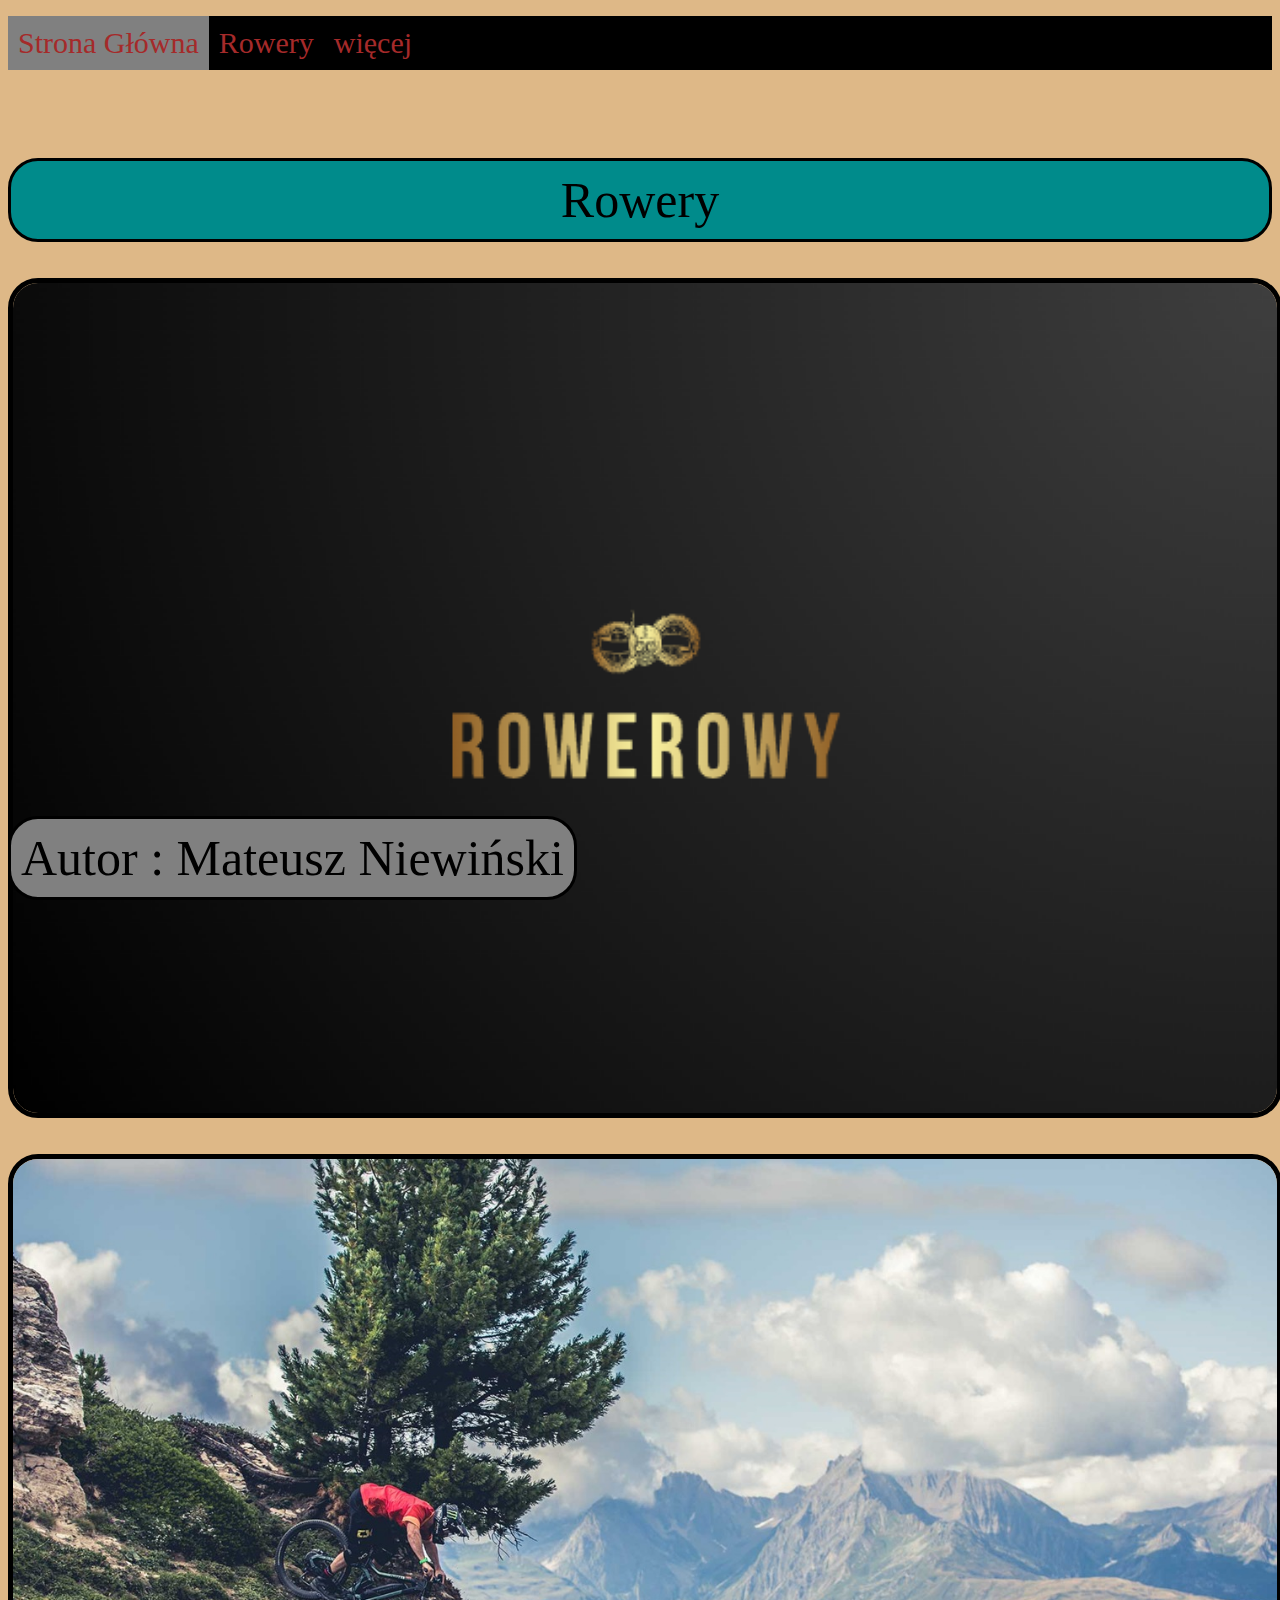
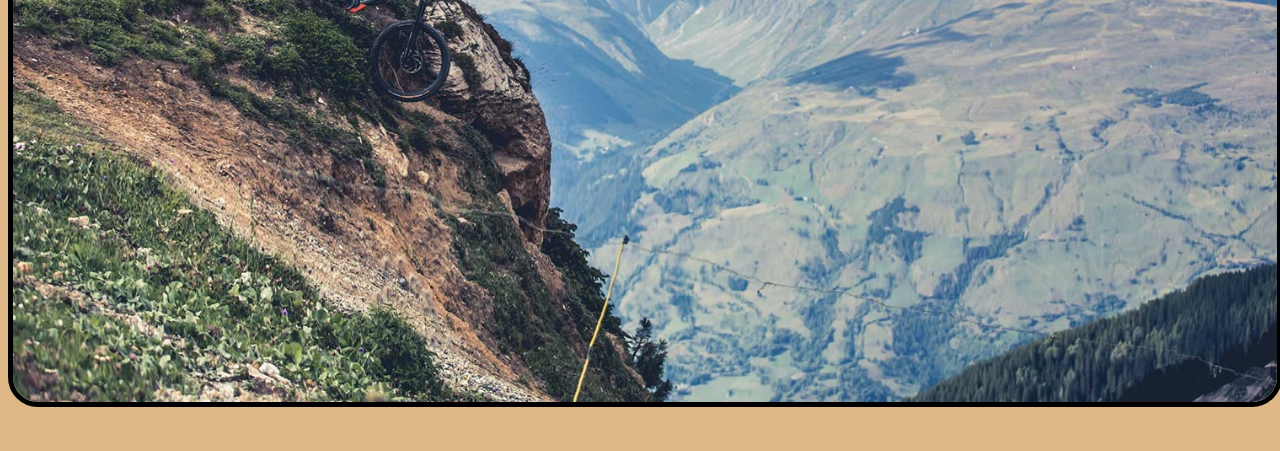
<file: index.html>
<!doctype html>
<html>
<head>
<meta charset="utf-8">
<title>Warszawa</title>
	<link rel="stylesheet" type="text/css" href="css_strona główna.css">
</head>
<body>
	<ul>
    	<li><a href="index.html" title="Kliknij aby przejść do strony gównej" class="active">Strona Główna</a></li>
		<li><a href= "rowery.html" title="Kliknij aby przejść do strony z kontaktami">Rowery</a></li>
    	<li><a href="informacje.html" title="Kliknij aby przejść do strony informacij" >więcej</a></li>
	</ul>
	<br>
	<br>
	<br>
	<br>
	<div>Rowery</div>
	<br>
	<br>
	<a><img src="zd 7/rowerowy logo (1).png" alt="logo" class="center img-radius responsive right"></a>
	<br>
	<br>
	<a><img src="zd 7/główna.jpg" alt="rower" class="center img-radius responsive left"></a>
<br>
<br>

<div class="stopa">
	Autor : Mateusz Niewiński</div>
</body>
</html>
</file>
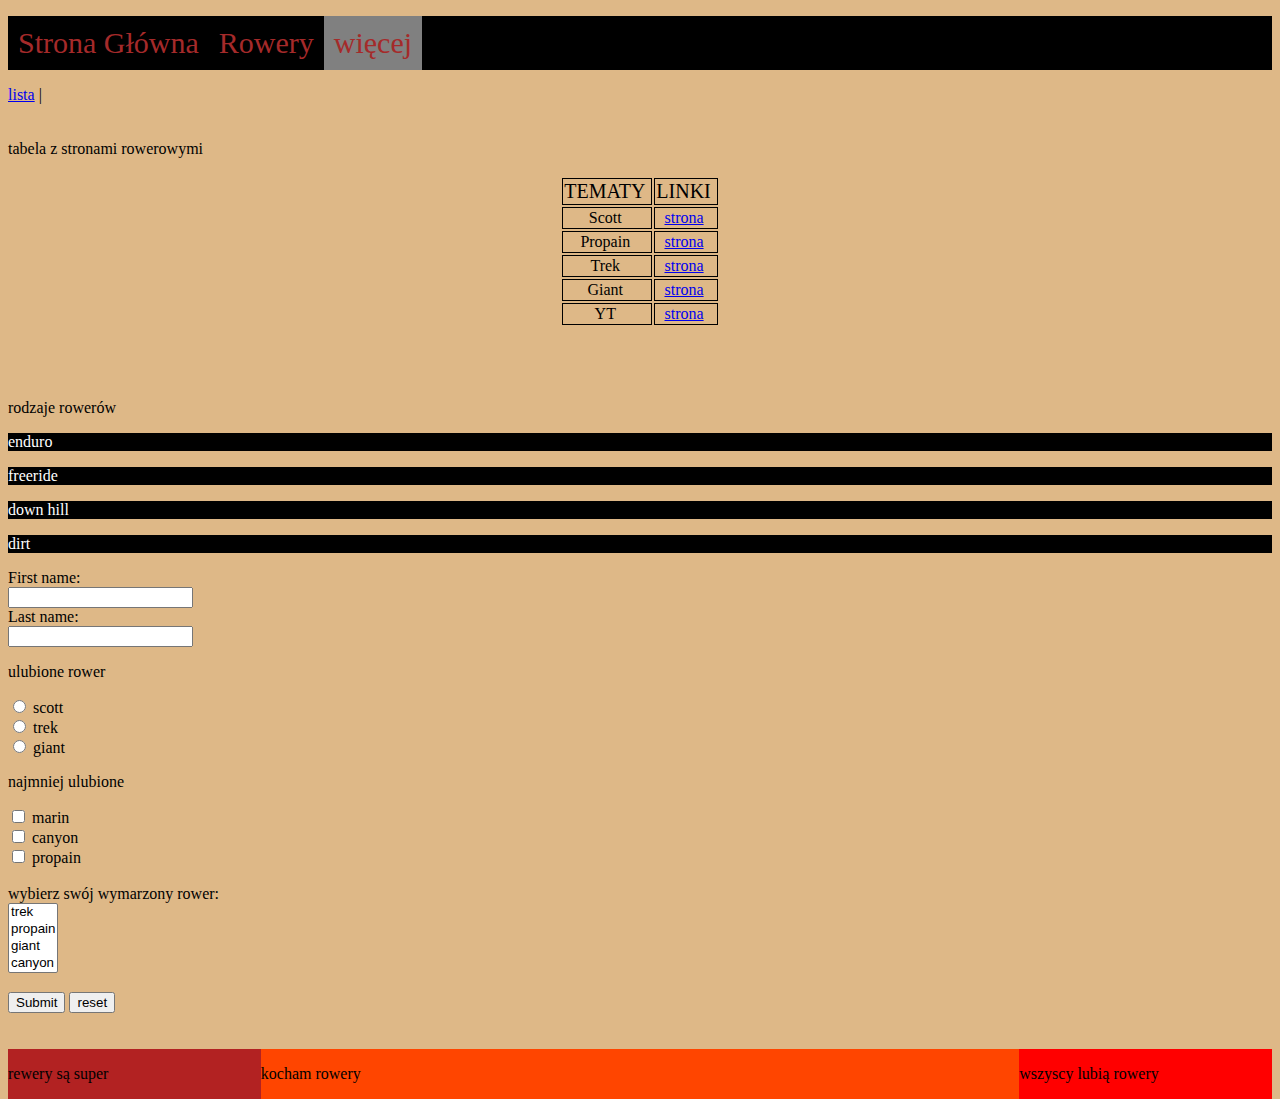
<file: informacje.html>
<!doctype html>
<html>
<head>
<meta charset="utf-8">
<title>informacje</title>
	<link rel="stylesheet" type="text/css" href="css_informacje.css">
</head>
<body>
	<ul>
    	<li><a href="index.html" title="Kliknij aby przejść do strony gównej" >Strona Główna</a></li>
		<li><a href= "rowery.html" title="Kliknij aby przejść do strony z kontaktami">Rowery</a></li>
    	<li><a href="informacje.html" title="Kliknij aby przejść do strony informacij" class="active">więcej</a></li>
	</ul>
<a href="#lista">lista</a> |
<br>
<br>
<br>
<div>tabela z stronami rowerowymi</div>
<br>
<table>
    <tr>
      <td class="tabela">TEMATY&nbsp;</td>
      <td class="tabela">LINKI&nbsp;</td>
    </tr>
    <tr>
      <td>Scott&nbsp;</td>
      <td><a href="https://www.scott.pl/start" target="_blank">strona</a>&nbsp;</td>
    </tr>
    <tr>
      <td>Propain&nbsp;</td>
      <td><a href="https://www.propain-bikes.com/en/" target="_blank">strona</a>&nbsp;</td>
    </tr>
    <tr>
      <td>Trek&nbsp;</td>
      <td><a href="https://www.trekbikes.com/pl/pl_PL/" target="_blank">strona</a>&nbsp;</td>
    </tr>
    <tr>
      <td>Giant&nbsp;</td>
      <td><a href="https://www.giant-bicycles.com/pl" target="_blank">strona</a>&nbsp;</td>
    </tr>
    <tr>
      <td>YT&nbsp;</td>
      <td><a href="https://www.yt-industries.com/" target="_blank">strona</a>&nbsp;</td>
    </tr>
</table>
<br>
<br>
<br>
<br>
<div id="lista">rodzaje rowerów</div>
	<ul>
		<li>enduro</li>
	</ul>
	<ul>
		<li>freeride</li>
	</ul>
	<ul>
		<li>down hill</li>
	</ul>
	<ul>
		<li>dirt</li>
	</ul>
<form>
  <label for="fname">First name:</label><br>
  <input type="text" id="fname" name="fname"><br>
  <label for="lname">Last name:</label><br>
  <input type="text" id="lname" name="lname">
</form>
	<p>ulubione rower</p>
<form>
  <input type="radio" id="html" name="fav_language" value="HTML">
  <label for="html">scott</label><br>
  <input type="radio" id="css" name="fav_language" value="CSS">
  <label for="css">trek</label><br>
  <input type="radio" id="javascript" name="fav_language" value="JavaScript">
  <label for="javascript">giant</label>
</form>
<form>
	<p>najmniej ulubione</p>
  <input type="checkbox" id="vehicle1" name="vehicle1" value="Bike">
  <label for="vehicle1"> marin</label><br>
  <input type="checkbox" id="vehicle2" name="vehicle2" value="Car">
  <label for="vehicle2"> canyon</label><br>
  <input type="checkbox" id="vehicle3" name="vehicle3" value="Boat">
  <label for="vehicle3"> propain</label>
   <br>
  <br>
  <label for="cars">wybierz swój wymarzony rower:</label>
  <br>
<select id="cars" name="cars" size="4" multiple>
  <option value="volvo">trek</option>
  <option value="saab">propain</option>
  <option value="fiat">giant</option>
  <option value="audi">canyon</option>
</select>
  <br>
  <br>
  <input type="submit" value="Submit">
  <input type="reset" value="reset">
</form>
<br>
<br>
<div class="left">
	<p>rewery są super</p>
	</div>
<div class="main">
	<p>kocham rowery</p>
	</div>
<div class="right">
	<p>wszyscy lubią rowery</p>
	</div>
</body>
</html>
</file>
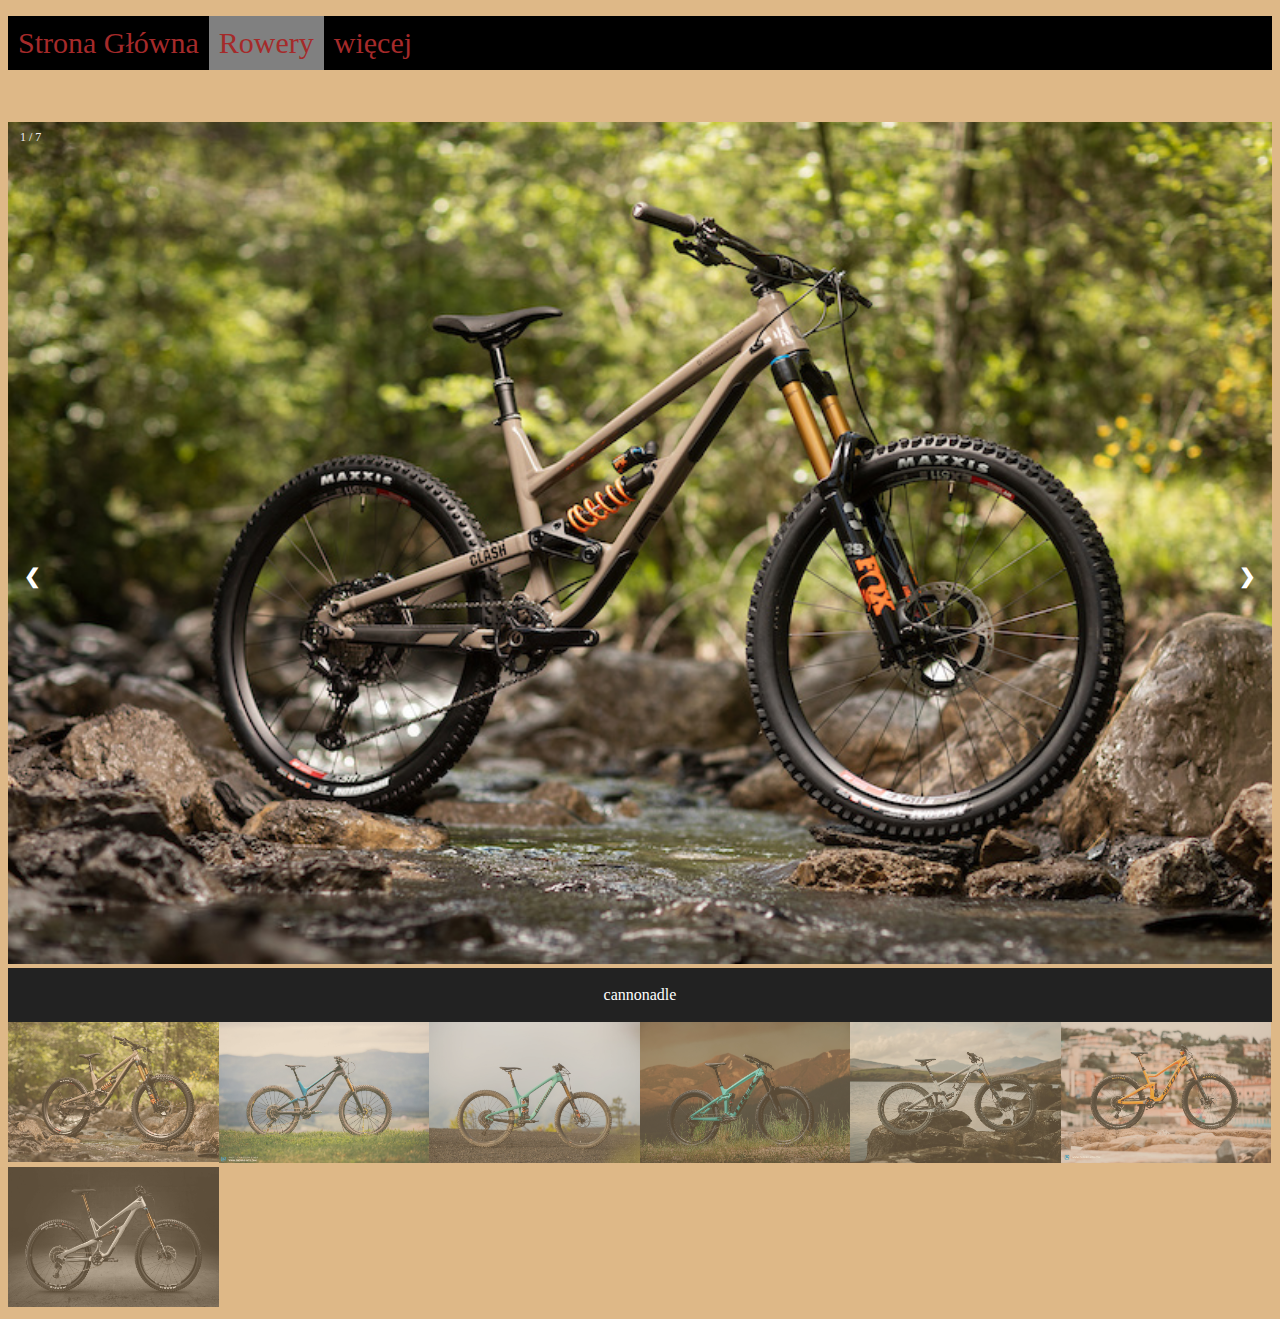
<file: rowery.html>
<!doctype html>
<html>
<head>
<meta charset="utf-8">
<title>rowery</title>
	<link rel="stylesheet" type="text/css" href="rowery_css.css">
</head>
<body>
	<ul>
    	<li><a href="index.html" title="Kliknij aby przejść do strony gównej" >Strona Główna</a></li>
		<li><a href= "galeria.html" title="Kliknij aby przejść do strony z kontaktami" class="active">Rowery</a></li>
    	<li><a href="informacje.html" title="Kliknij aby przejść do strony informacij" >więcej</a></li>
	</ul>
	<br>
	<br>
	<div class="container">

  <div class="mySlides">
    <div class="numbertext">1 / 7</div>
      <img src="zd 7/canonadle clash.jpg" style="width:100%">
  </div>

  <div class="mySlides">
    <div class="numbertext">2 / 7</div>
      <img src="zd 7/canyon torque.jpg" img_5terre_wide.jpg style="width:100%">
  </div>

  <div class="mySlides">
    <div class="numbertext">3 / 7</div>
      <img src="zd 7/propain tyee.jpg" style="width:100%">
  </div>

  <div class="mySlides">
    <div class="numbertext">4 / 7</div>
      <img src="zd 7/remedy 9.9.jpg" style="width:100%">
  </div>
  <div class="mySlides">
    <div class="numbertext">5 / 7</div>
      <img src="zd 7/specialized enduro.jpg" style="width:100%">
  </div>
  <div class="mySlides">
    <div class="numbertext">6 / 7</div>
      <img src="zd 7/scoot ransom.jpg" style="width:100%">
  </div>
  <div class="mySlides">
    <div class="numbertext">7 / 7</div>
      <img src="zd 7/jeffsy pro race.jpg" style="width:100%">
  </div>

  <a class="prev" onclick="plusSlides(-1)">&#10094;</a>
  <a class="next" onclick="plusSlides(1)">&#10095;</a>

  <div class="caption-container">
    <p id="caption">7 cudownych rowerów&nbsp;</p>
  </div>

  <div class="row">
    <div class="column">
      <img class="demo cursor" src="zd 7/canonadle clash.jpg" style="width:100%" onclick="currentSlide(1)" alt="cannonadle">
    </div>
    <div class="column">
      <img class="demo cursor" src= "zd 7/canyon torque.jpg" style="width:100%" onclick="currentSlide(2)" alt="canyon">
    </div>
    <div class="column">
      <img class="demo cursor" src="zd 7/propain tyee.jpg" style="width:100%" onclick="currentSlide(3)" alt="propain">
    </div>
    <div class="column">
      <img class="demo cursor" src="zd 7/remedy 9.9.jpg" style="width:100%" onclick="currentSlide(4)" alt="trek">
    </div>
	<div class="column">
      <img class="demo cursor" src="zd 7/specialized enduro.jpg" style="width:100%" onclick="currentSlide(5)" alt="specialized">
    </div>
	 <div class="column">
      <img class="demo cursor" src="zd 7/scoot ransom.jpg" style="width:100%" onclick="currentSlide(6)" alt="scott">
    </div>
	<div class="column">
      <img class="demo cursor" src="zd 7/jeffsy pro race.jpg" style="width:100%" onclick="currentSlide(7)" alt="yt">
    </div>
  </div>
<script>
	let slideIndex = 1;
showSlides(slideIndex);

// Next/previous controls
function plusSlides(n) {
  showSlides(slideIndex += n);
}

// Thumbnail image controls
function currentSlide(n) {
  showSlides(slideIndex = n);
}

function showSlides(n) {
  let i;
  let slides = document.getElementsByClassName("mySlides");
  let dots = document.getElementsByClassName("demo");
  let captionText = document.getElementById("caption");
  if (n > slides.length) {slideIndex = 1}
  if (n < 1) {slideIndex = slides.length}
  for (i = 0; i < slides.length; i++) {
    slides[i].style.display = "none";
  }
  for (i = 0; i < dots.length; i++) {
    dots[i].className = dots[i].className.replace(" active", "");
  }
  slides[slideIndex-1].style.display = "block";
  dots[slideIndex-1].className += " active";
  captionText.innerHTML = dots[slideIndex-1].alt;
}
</script>
</body>
</html>
</file>
<file: css_strona główna.css>
@charset "utf-8";
/* CSS Document */
body{
	background-color:burlywood;
}
div {
	color: black; 
	font-family:"Times New Roman";
	font: bold;
	font-size: 50px;
	background-color:darkcyan;
    border-radius: 30px;
	padding: 10px;
	text-align: center;
    border: 3px solid black;
	margin: auto;
}
img{
	vertical-align: middle;
}
ul{
	list-style-type: none;
	padding: 0px;
	background-color: black;
	overflow: hidden;
}
li{
	display: inline;
	float: left;
}
li a{
	display: block;
	text-decoration: none;
	color:brown;
	font-size: 30px;
	padding: 10px;
	background-color: black;
}
li a:hover {
  color: white;
  background-color: dimgray;
  font-size: 32px;
}
.active{
  background-color:grey;
}

.center{
	margin-left: auto;
	margin-right: auto;
	display: block;
}
.img-radius{
	border: 5px solid black;
    border-radius: 30px;
}
.responsive {
  width: 100%;
  height: auto;
}
.stopa {grid-area: footer; background-color:grey;position: fixed;
	bottom: 0;}
</file>
<file: css_informacje.css>
@charset "utf-8";
/* CSS Document */
body{
	background-color:burlywood;
}
ul{
	list-style-type: none;
	padding: 0px;
	background-color: black;
	overflow: hidden;
}
li{
	display: inline;
	float: left;
	color: white;
}
li a{
	display: block;
	text-decoration: none;
	color:brown;
	font-size: 30px;
	padding: 10px;
	background-color: black;
}
li a:hover {
  color: white;
  background-color: dimgray;
  font-size: 32px;
}
.active{
  background-color:grey;
}

.center{
	margin-left: auto;
	margin-right: auto;
	display: block;
}
.img-radius{
	border: 5px solid black;
    border-radius: 30px;
}
.tabela{
	font: bold;
	font-size: 20px;
}
td {
	text-align: center;
}
table tr td{
	border: 1px solid;
}
table{
	margin-left: auto;
    margin-right: auto;
}
.left {
  background-color:firebrick;
  float:left;
  width:20%; 
}

.main {
  background-color:orangered;
  float:left;
  width:60%; 
}

.right {
  background-color:red;
  float:right;
  width:20%; 
}

@media screen and (max-width:1200px) {
  .left {background-color:darkgrey; width:50%; }
  .main {display:none;}
  .right {background-color:darkred; width:50%; }
  }

@media screen and (max-width:800px) {
  .left, .main, .right {width:100%;}
  .main {display: block; background-color:red;}
  }
</file>
<file: rowery_css.css>
@charset "utf-8";
/* CSS Document */
body{
	background-color:burlywood;
}
ul{
	list-style-type: none;
	padding: 0px;
	background-color: black;
	overflow: hidden;
}
li{
	display: inline;
	float: left;
}
li a{
	display: block;
	text-decoration: none;
	color:brown;
	font-size: 30px;
	padding: 10px;
	background-color: black;
}
li a:hover {
  color: white;
  background-color: dimgray;
  font-size: 32px;
}
.active{
  background-color:grey;
}

.center{
	margin-left: auto;
	margin-right: auto;
	display: block;
}
.img-radius{
	border: 5px solid black;
    border-radius: 30px;
}
.responsive {
  width: 100%;
  height: auto;
}

* {
  box-sizing: border-box;
}

.container {
  position: relative;
}

.mySlides {
  display: none;
}

.cursor {
  cursor: pointer;
}

.prev,
.next {
  cursor: pointer;
  position: absolute;
  top: 40%;
  width: auto;
  padding: 16px;
  margin-top: -50px;
  color: white;
  font-weight: bold;
  font-size: 20px;
  border-radius: 0 3px 3px 0;
  user-select: none;
  -webkit-user-select: none;
}

.next {
  right: 0;
  border-radius: 3px 0 0 3px;
}
.prev:hover,
.next:hover {
  background-color: rgba(0, 0, 0, 0.8);
}

.numbertext {
  color: #f2f2f2;
  font-size: 12px;
  padding: 8px 12px;
  position: absolute;
  top: 0;
}

.caption-container {
  text-align: center;
  background-color: #222;
  padding: 2px 16px;
  color: white;
}

.row:after {
  content: "";
  display: table;
  clear: both;
}

.column {
  float: left;
  width: 16.66%;
}

.demo {
  opacity: 0.6;
}

.activ,
.demo:hover {
  opacity: 1;
}
</file>
